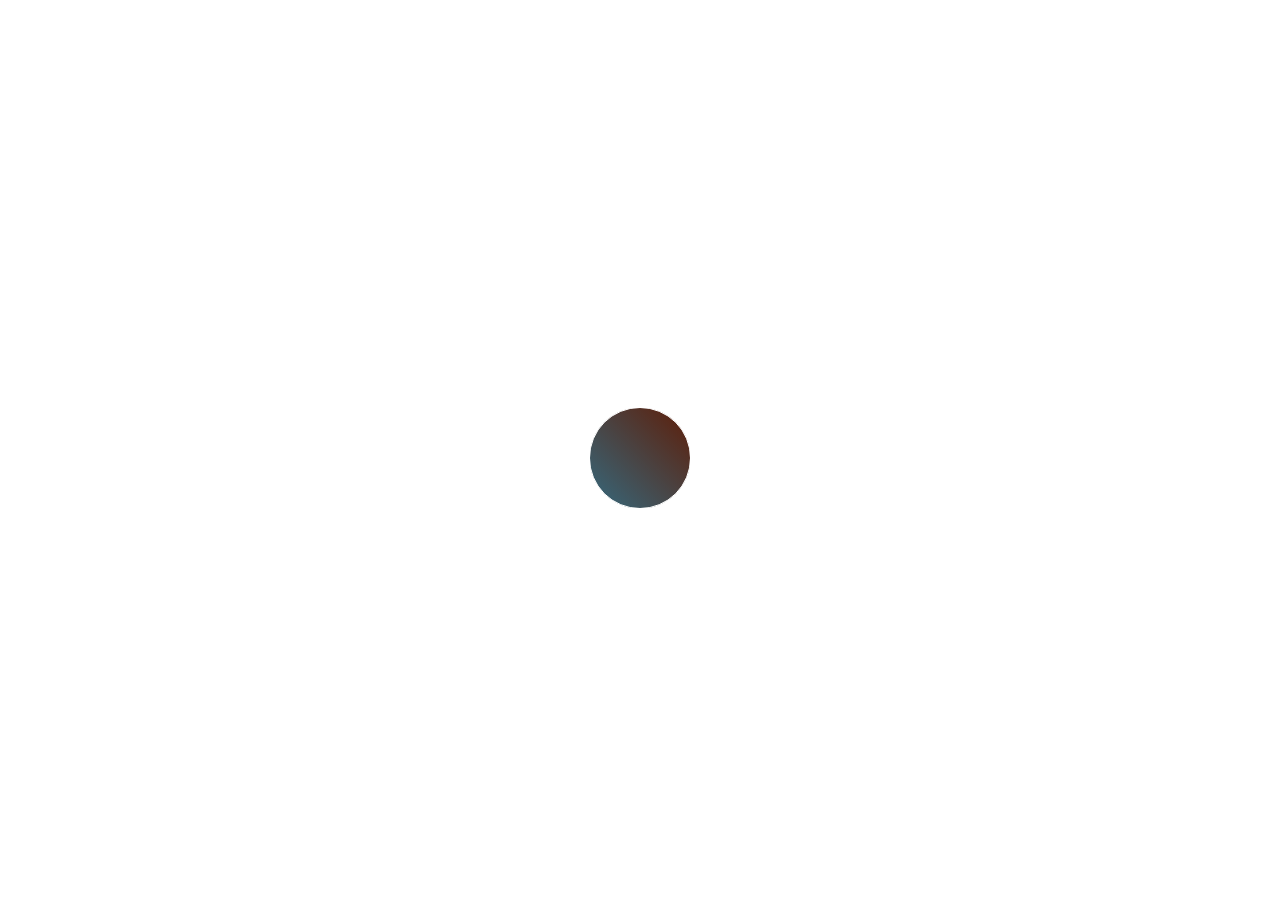
<file: animation/index.html>
<!DOCTYPE html>
<html lang="en">
  <head>
    <meta charset="UTF-8" />
    <meta name="viewport" content="width=device-width, initial-scale=1.0" />
    <title>Animation with keyframe</title>
    <link rel="stylesheet" href="index.css" />
  </head>
  <body>
    <!-- <div class="react">button</div> -->
    <button class="button">Envoyer</button>
    <div class="bull"></div>
  </body>
</html>
</file>
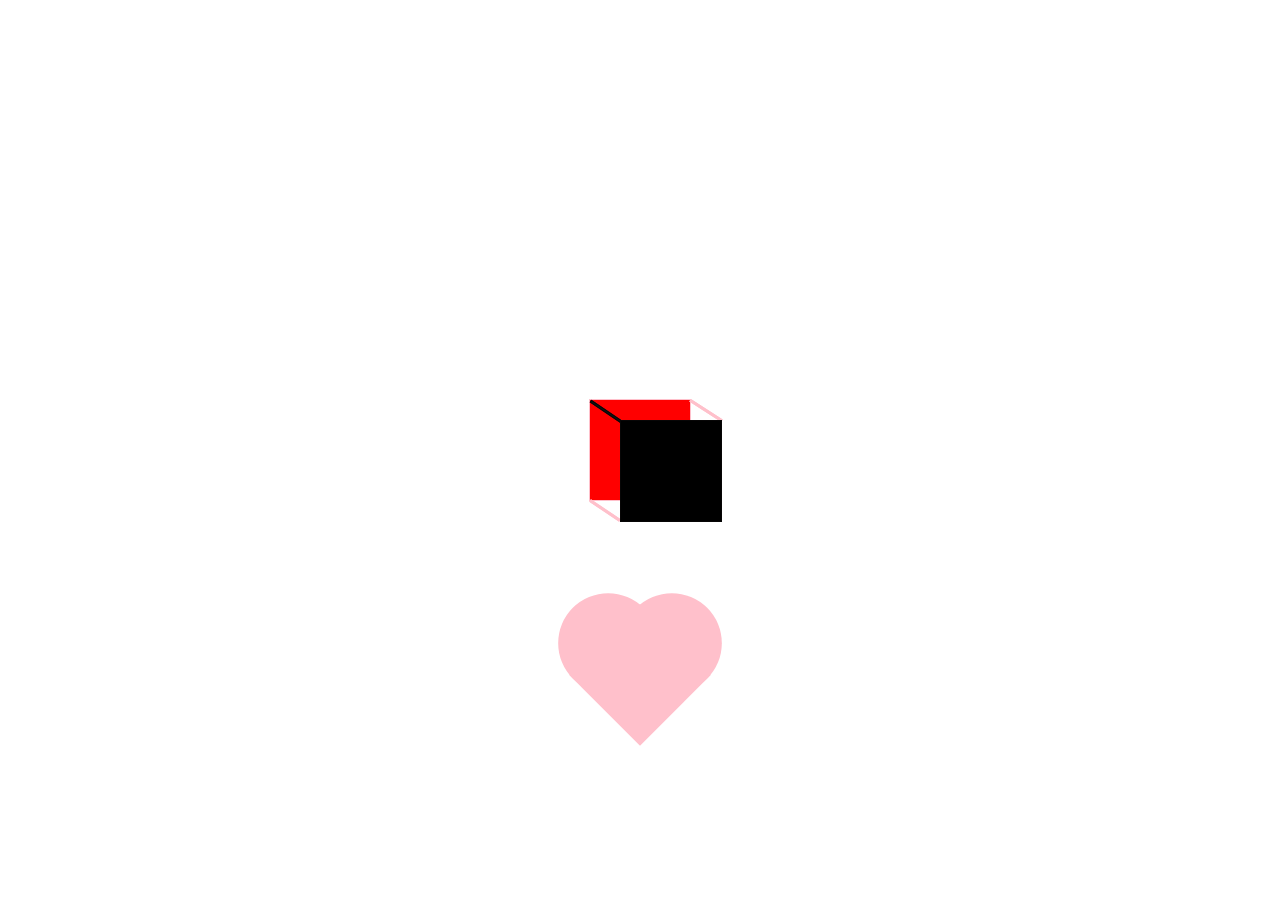
<file: animationcss/index.html>
<!DOCTYPE html>
<html lang="en">
  <head>
    <meta charset="UTF-8" />
    <meta name="viewport" content="width=device-width, initial-scale=1.0" />
    <title>Animation css</title>
    <link rel="stylesheet" href="style.css" />
  </head>
  <body>
    <div class="heart"></div>
    <div class="cube">
      <div class="border"></div>
      <div class="border_1"></div>
      <div class="border_2"></div>
      <div class="border_3"></div>
      <div class="border_4"></div>
    </div>
  </body>
</html>
</file>
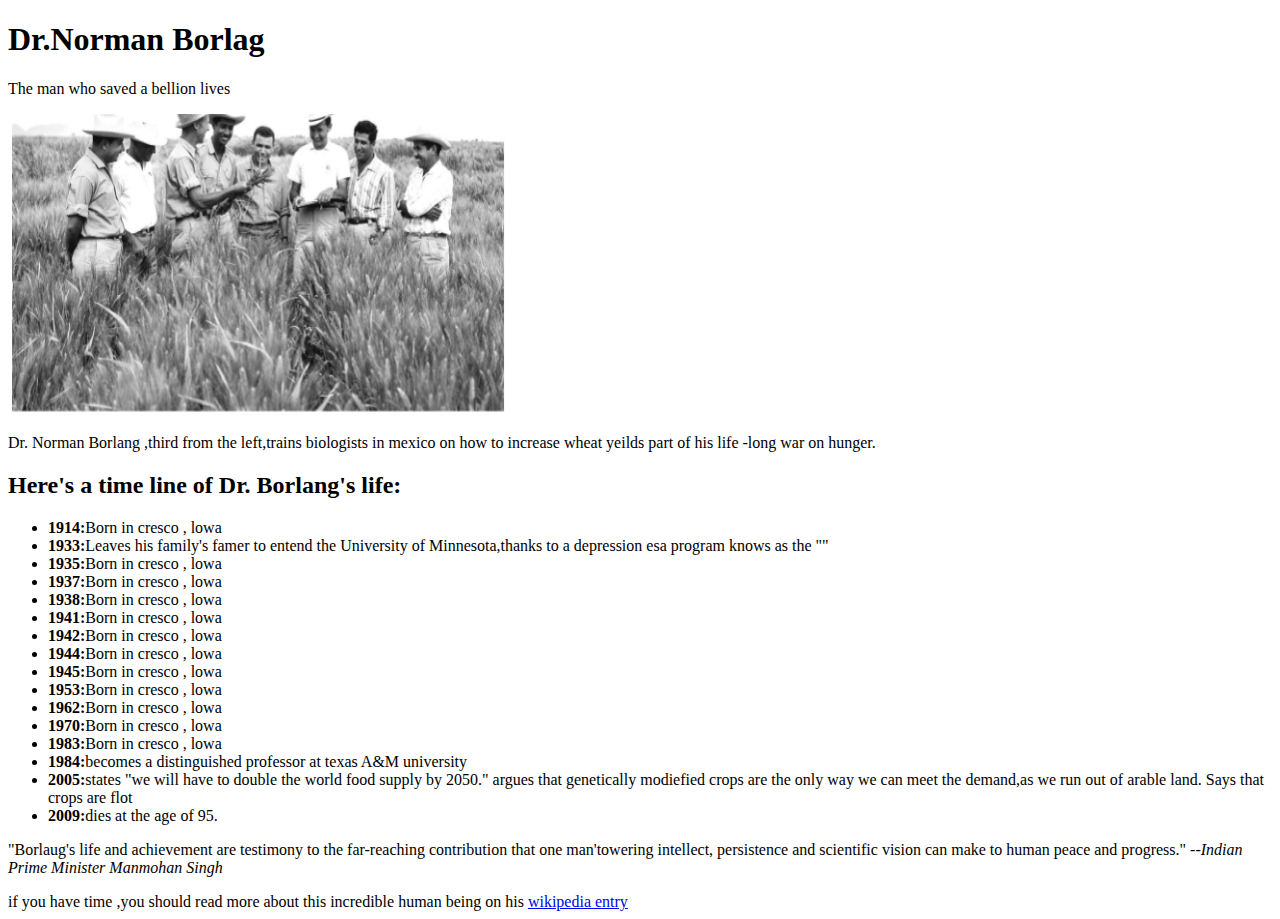
<file: cpa/index.html>
<!DOCTYPE html>
<html lang="en">
  <head>
    <meta charset="UTF-8" />
    <meta name="viewport" content="width=device-width, initial-scale=1.0" />
    <title>Blog Dr.Nolang</title>
    <style>
      #image {
        max-width: 500px;
        height: 300px;
      }
    </style>
  </head>
  <body>
    <h1>Dr.Norman Borlag</h1>
    <p>The man who saved a bellion lives</p>
    <div id="img-div">
      <img
        id="image"
        src="/cpa/img/norman.png"
        alt="     Dr. Norman Borlang ,third from the left,trains biologists in mexico on how
      to increase wheat yeilds part of his life -long war on hunger."
      />
      <p id="img-caption">
        Dr. Norman Borlang ,third from the left,trains biologists in mexico on
        how to increase wheat yeilds part of his life -long war on hunger.
      </p>
    </div>
    <div id="tribute-info">
      <h2>Here's a time line of Dr. Borlang's life:</h2>
      <ul>
        <li><b>1914:</b>Born in cresco , lowa</li>
        <li>
          <b>1933:</b>Leaves his family's famer to entend the University of
          Minnesota,thanks to a depression esa program knows as the ""
        </li>
        <li><b>1935:</b>Born in cresco , lowa</li>
        <li><b>1937:</b>Born in cresco , lowa</li>
        <li><b>1938:</b>Born in cresco , lowa</li>
        <li><b>1941:</b>Born in cresco , lowa</li>
        <li><b>1942:</b>Born in cresco , lowa</li>
        <li><b>1944:</b>Born in cresco , lowa</li>
        <li><b>1945:</b>Born in cresco , lowa</li>
        <li><b>1953:</b>Born in cresco , lowa</li>
        <li><b>1962:</b>Born in cresco , lowa</li>
        <li><b>1970:</b>Born in cresco , lowa</li>
        <li><b>1983:</b>Born in cresco , lowa</li>
        <li>
          <b>1984:</b>becomes a distinguished professor at texas A&M university
        </li>
        <li>
          <b>2005:</b>states "we will have to double the world food supply by
          2050." argues that genetically modiefied crops are the only way we can
          meet the demand,as we run out of arable land. Says that crops are flot
        </li>
        <li><b>2009:</b>dies at the age of 95.</li>
      </ul>
      <p>
        "Borlaug's life and achievement are testimony to the far-reaching
        contribution that one man'towering intellect, persistence and scientific
        vision can make to human peace and progress."
        <i>--Indian Prime Minister Manmohan Singh </i>
      </p>
      if you have time ,you should read more about this incredible human being
      on his
      <a
        id="tribute-link"
        href="https://en.wikipedia.org/wiki/Norman_Borlaug"
        target="_blank"
        >wikipedia entry</a
      >
    </div>
  </body>
</html>
</file>
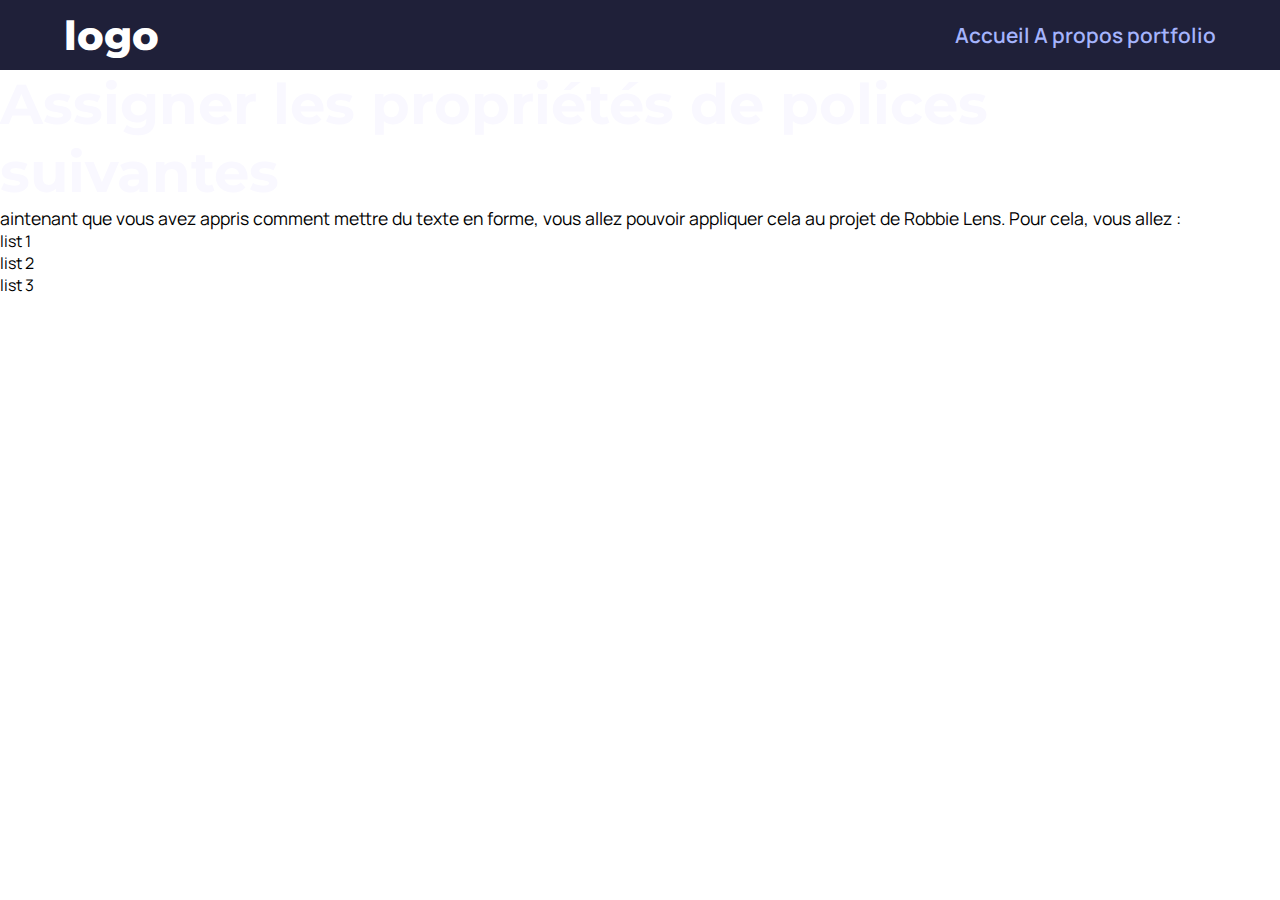
<file: openclassroom/portfolio/index.html>
<!DOCTYPE html>
<html lang="en">
  <head>
    <meta charset="UTF-8" />
    <meta name="viewport" content="width=device-width, initial-scale=1.0" />
    <title>portfolio</title>
    <link rel="stylesheet" href="styles.css" />
    <link
      href="https://fonts.googleapis.com/css2?family=Manrope:wght@200..800&family=Montserrat:ital,wght@0,100..900;1,100..900&display=swap"
      rel="stylesheet"
    />
  </head>
  <body>
    <header class="header">
      <span id="logo">logo</span>
      <nav class="nav">
        <a href="#home">Accueil</a>
        <a href="#">A propos</a>
        <a href="#">portfolio</a>
      </nav>
    </header>
    <main>
      <section id="home"></section>
    </main>
    <h1>Assigner les propriétés de polices suivantes</h1>
    <p>
      aintenant que vous avez appris comment mettre du texte en forme, vous
      allez pouvoir appliquer cela au projet de Robbie Lens. Pour cela, vous
      allez :
    </p>
    <ul>
      <li>list 1</li>
      <li>list 2</li>
      <li>list 3</li>
    </ul>
  </body>
</html>
</file>
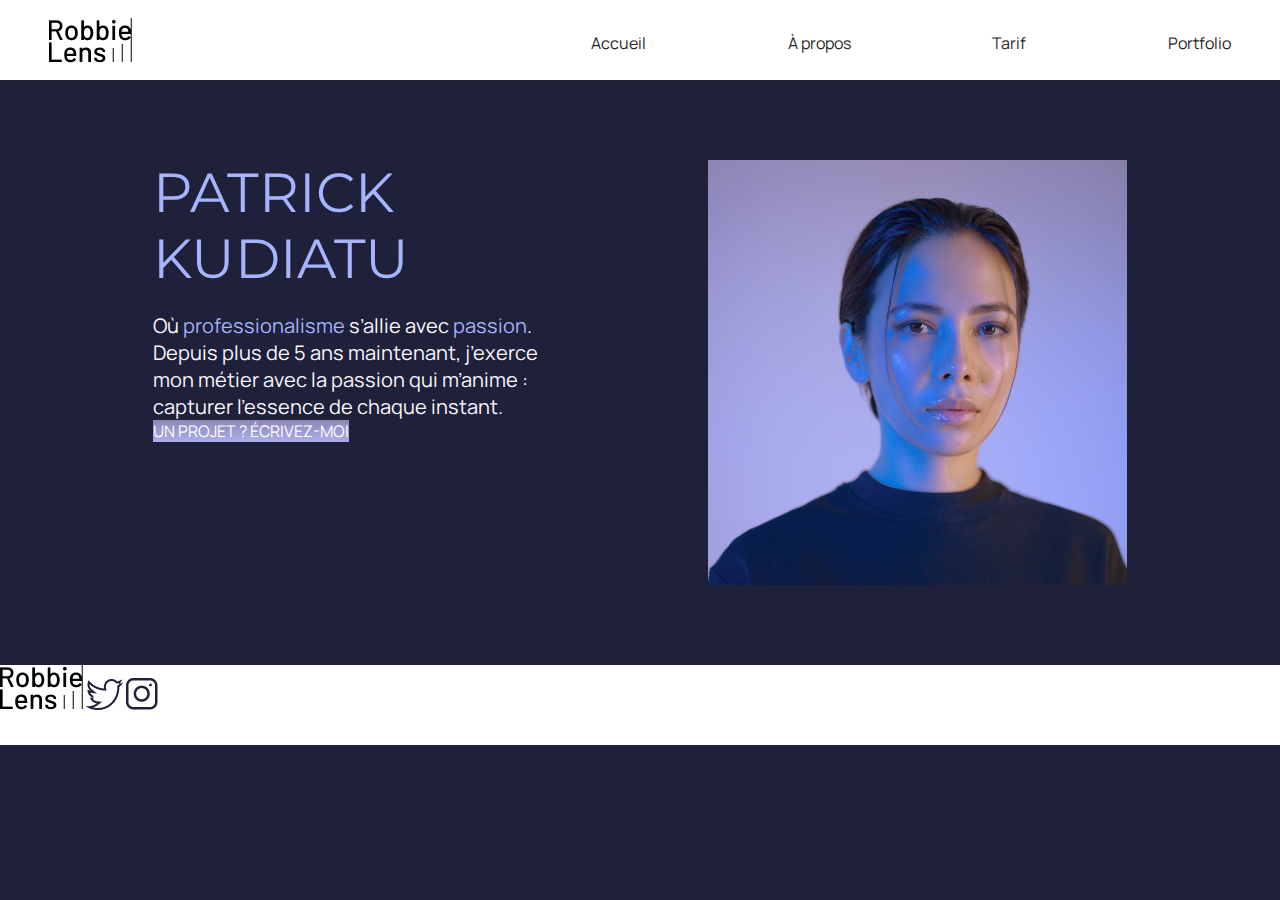
<file: openclassroom/pcsolution/exercice/index.html>
<!DOCTYPE html>
<html lang="en">
  <head>
    <meta charset="UTF-8" />
    <meta name="viewport" content="width=device-width, initial-scale=1.0" />
    <title>openclassroom</title>
    <link href="style.css" rel="stylesheet" />
    <!-- <link
      href="https://fonts.googleapis.com/css2?family=Roboto+Condensed:ital,wght@0,100..900;1,100..900&display=swap"
      rel="stylesheet"
    /> -->
    <link
      href="https://fonts.googleapis.com/css2?family=Manrope:wght@200..800&family=Montserrat:ital,wght@0,100..900;1,100..900&display=swap"
      rel="stylesheet"
    />
  </head>
  <body>
    <header class="entete">
      <nav>
        <a href="index.html" class="lien-icone"
          ><img src="../exercice/imgs/logo.png" alt="Logo Robbie Lens"
        /></a>
        <div class="menu">
          <a href="index.html">Accueil</a>
          <a href="a-propos.html">À propos</a>
          <a href="tarif.html">Tarif</a>
          <a href="portfolio.html">Portfolio</a>
        </div>
      </nav>
    </header>
    <main>
      <section class="section">
        <div class="home-contenu">
          <h1>PATRICK KUDIATU</h1>
          <p class="content">
            Où <em>professionalisme</em> s’allie avec <em>passion</em>. Depuis
            plus de 5 ans maintenant, j’exerce mon métier avec la passion qui
            m’anime : capturer l’essence de chaque instant.
          </p>
          <a href="" class="cta">UN PROJET ? ÉCRIVEZ-MOI</a>
        </div>
        <img
          src="../exercice/imgs/robbie-lens.png"
          alt="Portrait avec effet de la photographe Robbie Lens"
        />
      </section>
    </main>
    <footer class="pied-de-page">
      <img src="../exercice/imgs/logo.png" alt="Logo Robbie Lens" />
      <a target="_blank" href="https://twitter.com/">
        <img src="../exercice/imgs/twitter.png" alt="Logo Twitter" />
      </a>
      <a target="_blank" href="https://www.instagram.com/">
        <img src="../exercice/imgs/instagram.png" alt="Logo Instagram" />
      </a>
    </footer>
  </body>
</html>
</file>
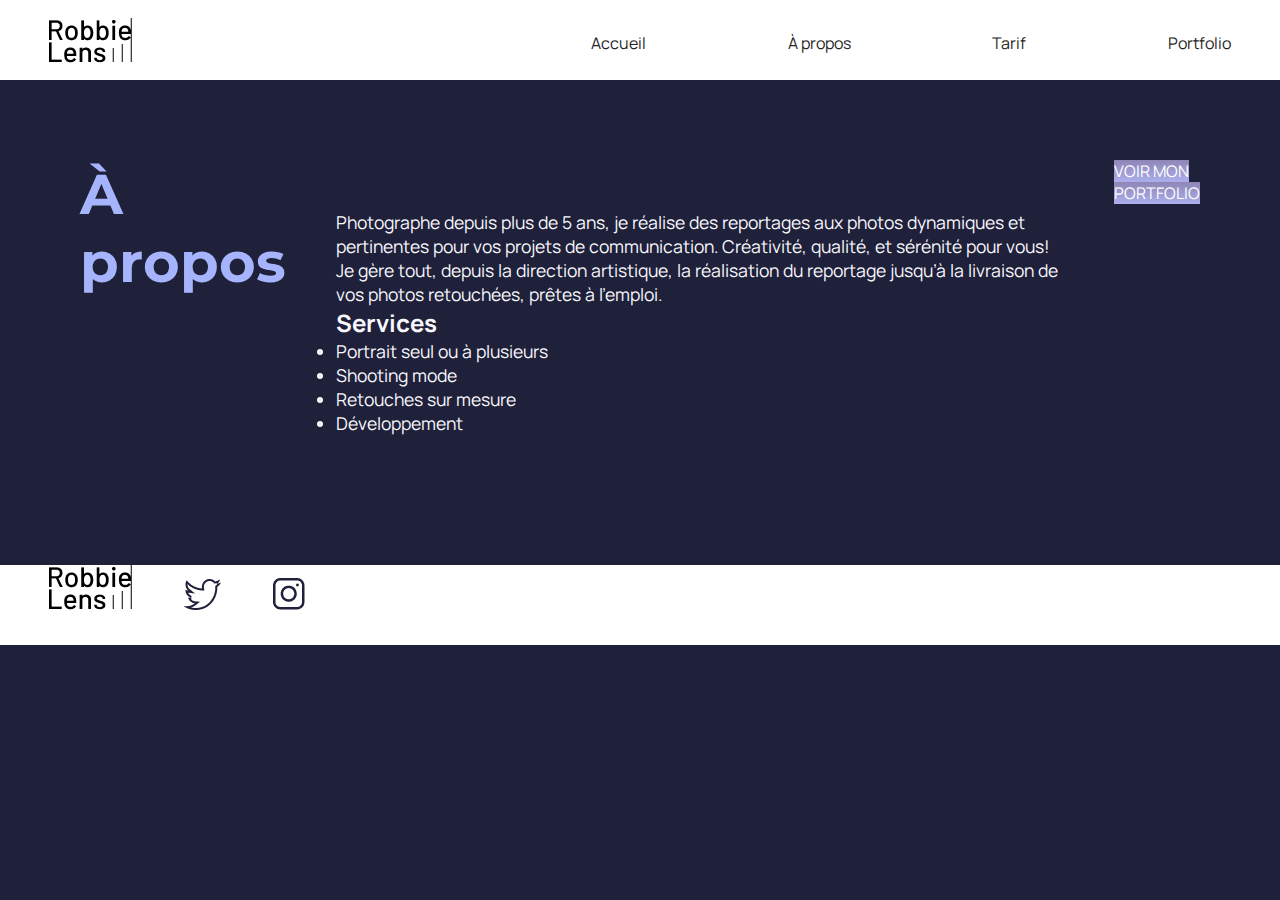
<file: openclassroom/pcsolution/exercice/apropos.html>
<!DOCTYPE html>
<html lang="fr">
  <head>
    <meta charset="utf-8" />
    <title>À propos - Robbie Lens Photographie</title>
    <link href="style.css" rel="stylesheet" />
    <link rel="preconnect" href="https://fonts.googleapis.com" />
    <link rel="preconnect" href="https://fonts.gstatic.com" crossorigin />
    <link
      href="https://fonts.googleapis.com/css2?family=Manrope&family=Montserrat&display=swap"
      rel="stylesheet"
    />
  </head>

  <body>
    <header class="entete">
      <nav>
        <a href="index.html" class="lien-icone">
          <img src="../exercice/imgs/logo.png" alt="Logo Robbie Lens" />
        </a>
        <div class="menu">
          <a href="index.html">Accueil</a>
          <a href="a-propos.html">À propos</a>
          <a href="tarif.html">Tarif</a>
          <a href="portfolio.html">Portfolio</a>
        </div>
      </nav>
    </header>
    <main class="a-propos-main">
      <section class="section">
        <h1>À propos</h1>
        <div class="carre-contenu">
          <p>
            Photographe depuis plus de 5 ans, je réalise des reportages aux
            photos dynamiques et pertinentes pour vos projets de communication.
            Créativité, qualité, et sérénité pour vous! Je gère tout, depuis la
            direction artistique, la réalisation du reportage jusqu’à la
            livraison de vos photos retouchées, prêtes à l’emploi.
          </p>
          <h2>Services</h2>
          <ul>
            <li>Portrait seul ou à plusieurs</li>
            <li>Shooting mode</li>
            <li>Retouches sur mesure</li>
            <li>Développement</li>
          </ul>
        </div>
        <div>
          <a href="" class="cta">VOIR MON PORTFOLIO</a>
        </div>
      </section>
    </main>
    <footer class="pied-de-page">
      <a href="index.html" class="lien-icone">
        <img src="../exercice/imgs/logo.png" alt="Logo Robbie Lens" />
      </a>
      <a target="_blank" href="https://twitter.com/" class="lien-icone">
        <img src="../exercice/imgs/twitter.png" alt="Logo Twitter" />
      </a>
      <a target="_blank" href="https://www.instagram.com/" class="lien-icone">
        <img src="../exercice/imgs/instagram.png" alt="Logo Instagram" />
      </a>
    </footer>
  </body>
</html>
</file>
<file: animation/index.css>
/* .react {
  width: 200px;
  height: 50px;
  background-color: black;
  color: white;
  margin: auto;
  position: absolute;
  top: 0px;
  right: 0px;
  bottom: 0px;
  left: 0px;
  animation-name: test;
  animation-duration: 4s;
}
.animation {
}
@keyframes test {
  0% {
    background-color: aqua;
  }
  50% {
    background-color: blueviolet;
  }
} 0 0% 100%*/
body {
  display: flex;
  align-items: center;
  justify-content: center;
  flex-direction: column;
  height: 100vh;
  gap: 30px;
}
.button {
  padding: 12px 20px;
  background-color: hsl(227 40% 35%);
  color: white;
  border: 1px solid transparent;
}
.button:hover {
  animation-name: hover;
  animation-duration: 4s;
  transition: cubic-bezier(0.075, 0.82, 0.165, 1);
}
@keyframes hover {
  0% {
    background-color: hsl(197 40% 35%);
  }
  50% {
    background-color: hsl(15 84% 20%);
  }
  100% {
    background-color: hsl(51 96% 69%);
  }
}
.bull {
  width: 100px;
  height: 100px;
  border-radius: 50%;
  background: linear-gradient(45deg, hsl(197 40% 35%), hsl(15 84% 20%));
  border: 1px solid white;
  animation-name: bull;
  animation-duration: 1s;
  animation-iteration-count: infinite;
  animation-timing-function: cubic-bezier(0.075, 0.82, 0.165, 1);
  position: fixed;
}
@keyframes bull {
  0% {
    /* transform: scale(1); */
    top: 0px;
  }
  100% {
    /* transform: scale(0.5); */
    top: 100px;
  }
}
/* cube bezier */
/* .container {
  display: flex;
  gap: 20px;
  width: 100%;
  height: auto;

} */
.bulll {
  position: fixed;
  width: 50px;
  height: 50px;
  border-radius: 50%;
  animation-name: bulle;
  animation-duration: 2s;
  animation-iteration-count: infinite;
}
#bull_1 {
  background-color: red;
  border: 1px solid red;

  animation-timing-function: cubic-bezier(0, 0, 0.98, 4);
  left: 23%;
}
#bull_2 {
  background-color: green;
  border: 1px solid green;
  left: 50%;

  animation-timing-function: ease-out;
}
@keyframes bulle {
  0% {
    top: 0px;
  }
  100% {
    top: 249px;
  }
}
</file>
<file: animationcss/style.css>
.heart {
  background-color: pink;
  position: absolute;
  margin: auto;
  width: 100px;
  height: 100px;
  top: 0;
  right: 0;
  bottom: -450px;
  left: 0;
  transform: rotate(-45deg);
}
.heart::after {
  content: "";
  background-color: pink;

  position: absolute;
  border-radius: 50%;
  width: 100px;
  height: 100px;
  top: 0px;
  left: 45px;
}
.heart::before {
  background-color: pink;
  content: "";
  position: absolute;
  border-radius: 50%;
  width: 100px;
  height: 100px;
  top: -45px;
  left: 0px;
}
.cube {
  background-color: red;
  margin: auto;
  position: absolute;
  width: 100px;
  height: 100px;
  border: 1px solid pink;
  top: 0px;
  right: 0px;
  bottom: 0px;
  left: 0px;
}
.cube::after {
  background-color: black;
  content: "";
  position: absolute;
  width: 100px;
  height: 100px;
  border: 1px solid rgb(7, 6, 6);
  top: 20px;
  left: 30px;
}
.border {
  background-color: rgb(19, 19, 19);
  border: 1px solid rgb(8, 7, 7);
  position: absolute;
  top: 11px;
  width: 39px;
  height: 1px;
  transform: rotate(-146deg);
  left: -3px;
}
.border_1 {
  background-color: pink;
  border: 1px solid pink;
  position: absolute;
  top: 9px;
  /* right: 200px; */
  width: 36px;
  height: 1px;
  transform: rotate(-147deg);
  left: 97px;
  bottom: 102px;
}
.border_2 {
  background-color: pink;
  border: 1px solid pink;
  position: absolute;
  top: 109px;
  /* right: 200px; */
  width: 34px;
  height: 1px;
  transform: rotate(-146deg);
  left: -3px;
  /* bottom: 102px; */
}
.border_3 {
  background-color: pink;
  border: 1px solid pink;
  position: absolute;
  top: 109px;
  /* right: 200px; */
  width: 34px;
  height: 1px;
  transform: rotate(-146deg);
  left: 97px;
  /* bottom: 102px; */
}
</file>
<file: openclassroom/portfolio/styles.css>
:root {
}
* {
  box-sizing: border-box;
  padding: 0;
  margin: 0;
}
#logo {
  font-size: 2.5em;
  font-family: "Montserrat", sans-serif;
  font-weight: 800;
}
.header {
  display: flex;
  align-items: center;
  justify-content: space-between;
  height: 70px;
  padding: 0 5% 0 5%;
  background-color: #1f2039;
  color: white;
}
.nav {
  font-family: "Montserrat", sans-serif;
  font-weight: 600;
}
.nav a {
  color: #a5b4fc;
  font-size: 1.3em;
}
h1 {
  font-size: 3.5em;
  color: #f9f8ff;
  font-family: "Montserrat", sans-serif;
}
p {
  font-size: 1.1em;
  font-family: "Manrope", sans-serif;
}
ul,
li {
  font-size: 1em;
  font-family: "Manrope", sans-serif;
}
a {
  text-decoration: none;
  font-family: "Manrope", sans-serif;
  font-size: 1em;
}

footer {
  background-color: #1f2039;
  color: #242424;
}
</file>
<file: openclassroom/pcsolution/exercice/style.css>
* {
  box-sizing: border-box;
  margin: 0;
  padding: 0;
}
body {
  font-family: "Manrope", sans-serif;
  font-size: 1em;
  background-color: #1f2039;
}

a {
  color: #242424;
  text-decoration: none;
}
a:hover {
  text-decoration: underline;
}

em {
  color: #a5b4fc;
  font-style: normal;
}

h1 {
  font-size: 3.5em;
  color: #a5b4fc;
  font-family: "Montserrat", sans-serif;
}

h2 {
  color: #f9f8ff;
}

p,
li {
  font-size: 1.1em;
  color: #f9f8ff;
}

.entete,
.pied-de-page {
  background-color: white;
  /* padding: 20px 50px 20px 50px; */
  height: 80px;
}
.lien-icone {
  margin: 18px 0 0 49px;
}
nav {
  display: flex;
  align-items: center;
  justify-content: space-between;
}
.menu {
  margin: 18px 49px 0 0;
  display: flex;
  justify-content: space-between;
  width: 50%;
}
.section {
  padding: 80px;
  display: flex;
  justify-content: space-around;
}
.home-contenu h1 {
  font-family: "Montserrat", sans-serif;
  font-weight: 400;
  font-size: 55px;
  line-height: 66px;
  width: 349px;
}
.content {
  width: 409px;
  font-weight: 400;
  line-height: 27px;
  font-size: 20px;
  margin-top: 20px;
}
.carre-contenu {
  padding: 50px;
}
.cta {
  background: linear-gradient(#8e86b5, #acaeed);
  color: white;
}
.cta:hover {
  background: linear-gradient(#696484, #8788ba);
}
</file>
